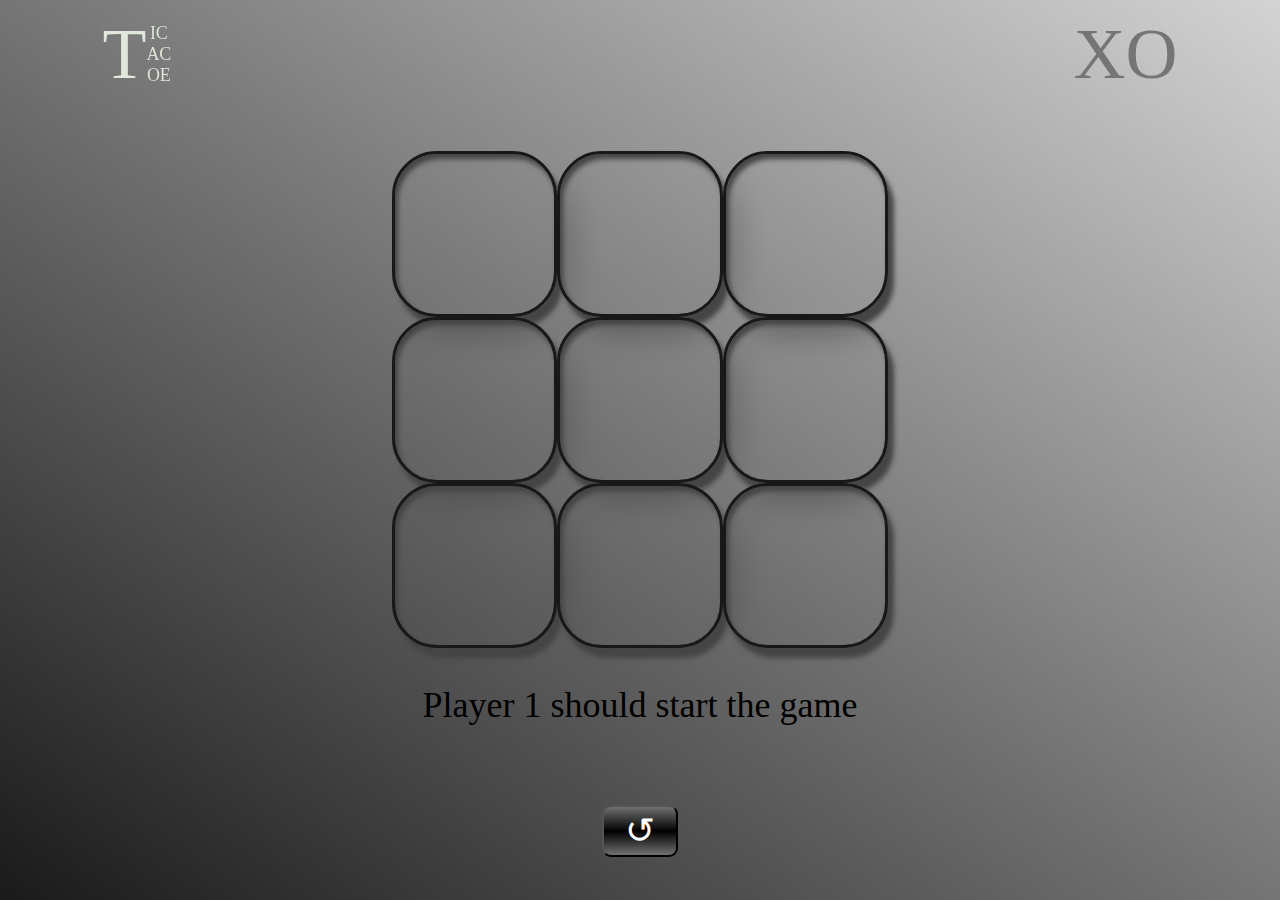
<file: index.html>
<!DOCTYPE html>
<html lang="en">
    <head>
        <meta charset="UTF-8">
        <meta http-equiv="X-UA-Compatible" content="IE=edge">
        <meta name="viewport" content="width=device-width, initial-scale=1.0">
        <title>Tic Tac Toe</title>
        <link href = "styles/styles.css" rel="stylesheet">
    </head>
    <body>
        <header>
            <div class = 'title'>
                <div class = 'first-letter'>T</div>
                <div class = 'remaining-title'>
                    <div class = 'remaining-name'>IC</div>
                    <div class = 'remaining-name'>AC</div>
                    <div class = 'remaining-name'>OE</div>
                </div>
            </div>
            <div class = "xo">XO</div>
        </header>
        <main>
            <div class = "main">
                <div id="playarea"></div>
                <p id="info"></p>
            </div>
            <button class = "reload" onclick="window.location.reload(true);">↺</button>
        </main>
        <script src = "js/app.js"></script>

    </body>
</html>
</file>
<file: styles/styles.css>
:root{
    --cross-pseudo-backgroundcolor: #b8b5b5;
    --minOfHeightWidth: calc(min(calc(0.92*60dvh), 60dvw)* calc((1/3)*3));
    --optionSize: calc(2* min(1dvh,1dvw));
    --xo-color: #757575;
}

body{
    margin: 0;
    padding: 0;
    width: 100dvw;
    height: 100dvh;
    display: flex;
    align-items: center;
    justify-content: center;
    flex-direction: column;
    background-image: linear-gradient(to right top,#1a1a1a,#757575, rgb(211, 211, 211) );
    position: relative;
    box-sizing: border-box;
}

header{
    position: absolute;
    top: 0;
    height: 8dvh;
    max-height: 8dvh;
    padding-top: 2dvh;
    padding-bottom: 2dvh;
    width: 100dvw;
    text-align: center;
    color: lavender; 
    display: flex;
    align-items: center;
    z-index: 2;
}

.title{
    position: absolute;
    display: flex;
    align-items: center;
    justify-content: center;
    object-fit: contain;
    left: 8dvw;
    background-image: linear-gradient(to right top, rgb(224, 232, 219), rgb(224, 232, 219));
    -webkit-background-clip: text;
    background-clip: text;
    color: transparent;
}

.first-letter{
    flex: 1;
    font-size: 8dvh;
}

.remaining-title{
    flex: 1;
    display: flex;
    flex-direction: column;
    align-items: center;
    justify-content: center;
    font-size: 2dvh;
}

.remaining-name{
    margin:0;
    padding: 0;
}

.xo{
    position: absolute;
    display: flex;
    align-items: center;
    justify-content: center;
    object-fit: contain;
    right: 8dvw;
    color: var(--xo-color);
    font-size: 8dvh;
    text-transform: uppercase;
}

header div::selection {
    background-color: transparent;
}

main{
    position: relative;
    height: 88dvh;
    width: 100dvw;
    display: flex;
    align-items: center;
    justify-content: space-evenly;
    flex-direction: column;
    top: 6dvh;
    margin: 0;
    padding: 0;
}

.main{
    display: flex;
    align-items: center;
    justify-content: center;
    flex-direction: column;
}

#playarea{
    width: var(--minOfHeightWidth);
    height: var(--minOfHeightWidth);
    display: flex;
    flex-wrap: wrap;
    position: relative;
    z-index: 2;
    border-collapse: collapse;
}

.square{
    position: relative;
    width: calc(var(--minOfHeightWidth)/3);
    height: calc(var(--minOfHeightWidth)/3);
    border: 3px solid #181818;
    border-radius: calc(5 * min(1dvh,1dvw));
    animation: borderAnimation 2s ease;
    box-sizing: border-box;
    box-shadow: inset 3px 5px 5px rgb(69, 69, 69),
                6px 10px 5px rgb(69, 69, 69);
    display: flex;
    align-items: center;
    justify-content: center;
    backdrop-filter: blur(1.1rem);
}

.square:hover{
    cursor: pointer;
}

@keyframes borderAnimation{
    0%{
        border-color: transparent;
    }
    100%{
        border-color: black;
    }
}

.playerOne{
    height: 90%;
    width: 90%;
    border: var(--optionSize) solid black;
    border-radius: 50%;
    box-sizing: border-box;
}

.playerTwo{
    height: 90%;
    width: 90%;
    position: absolute;
}

.playerTwo::before, .playerTwo::after{
    content: "";
    position: absolute;
    background-color: var(--cross-pseudo-backgroundcolor);
    transform: rotate(45deg);
}

.playerTwo::before{
    width: var(--optionSize);
    left: 50%;
    margin-left: calc(-1*var(--optionSize)/2);
    height: 100%;
}

.playerTwo::after {
    width: 100%;
    top: 50%;
    margin-top: calc(-1*var(--optionSize)/2);
    height: var(--optionSize);
}

.playerOne.onPlayerOneWin{
    animation: changePlayerOneColor 2s ease-in-out 2.5;
}

@keyframes changePlayerOneColor {
    0% {
        border-color: rgb(35, 35, 35);
    }

    50% {
        border-color: green;
    }

    100% {
        border-color: rgb(35, 35, 35);
    }
}

.onPlayerTwoWin::before,
.onPlayerTwoWin::after {
    animation: changePlayerTwoColor 2s ease-in-out 2.5;
    transition: background-color 2s linear;
    background-color: green;
}

@keyframes changePlayerTwoColor {
    0% {
        background-color: var(--cross-pseudo-backgroundcolor);
    }

    50% {
        background-color: green;
    }

    100% {
        background-color: var(--cross-pseudo-backgroundcolor);
    }
}

#info{
    color: black;
    /* font-size: 1rem; */
    font-size: calc(4 * min(1dvh,1dvw));
    z-index: 2;
}

#info::selection{
    background-color: transparent;
    color: white;
}

.reload{
    padding: 0;
    margin: 0;
    border-radius: calc(1* min(1dvh, 1dvw));
    width:calc(6 * max(1dvh, 1dvw));
    height: calc(4 * max(1dvh, 1dvw));
    background-image: linear-gradient(to bottom,rgb(113, 113, 113),black,rgb(113, 113, 113));
    color: white;
    font-size: calc(4 * min(1dvh, 1dvw));
    z-index: 2;
}
</file>
